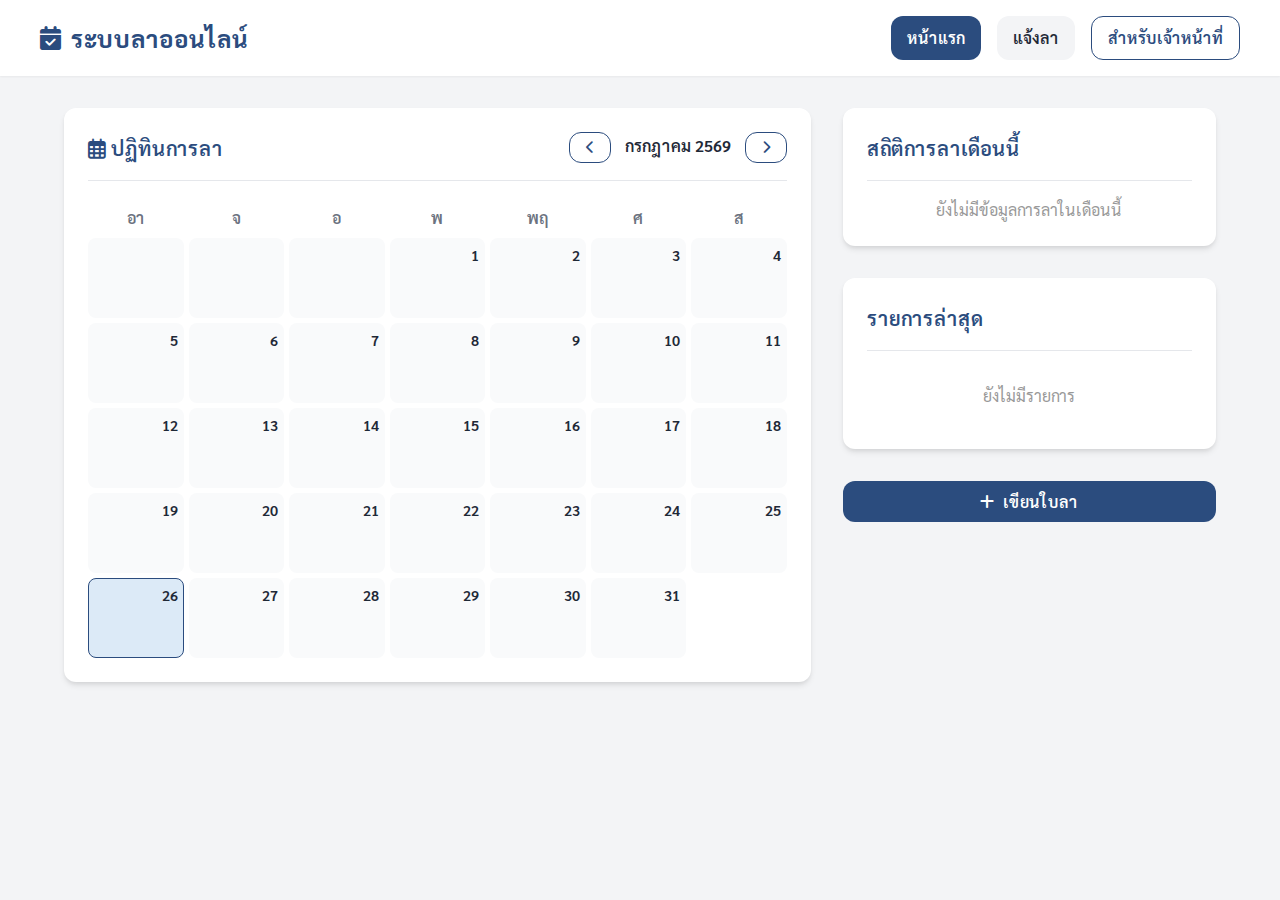
<file: index.html>
<!DOCTYPE html>
<html lang="th">

<head>
    <meta charset="UTF-8">
    <meta name="viewport" content="width=device-width, initial-scale=1.0">
    <title>ระบบลาออนไลน์ - Dashboard</title>
    <link rel="stylesheet" href="style.css">
    <link href="https://cdnjs.cloudflare.com/ajax/libs/font-awesome/6.0.0/css/all.min.css" rel="stylesheet">
</head>

<body>
    <header>
        <nav class="navbar">
            <a href="index.html" class="brand">
                <i class="fas fa-calendar-check"></i> ระบบลาออนไลน์
            </a>
            <div class="nav-links">
                <a href="index.html" class="btn btn-primary">หน้าแรก</a>
                <a href="leave.html" class="btn btn-secondary">แจ้งลา</a>
                <a href="admin.html" class="btn btn-outline">สำหรับเจ้าหน้าที่</a>
            </div>
        </nav>
    </header>

    <div class="container">
        <div class="dashboard-grid">
            <!-- Left Column: Calendar -->
            <div class="card">
                <div class="card-header">
                    <h3 class="card-title"><i class="far fa-calendar-alt"></i> ปฏิทินการลา</h3>
                    <div>
                        <button class="btn btn-sm btn-outline" id="prevMonth"><i
                                class="fas fa-chevron-left"></i></button>
                        <span id="currentMonthYear" style="margin: 0 10px; font-weight: 600;">...</span>
                        <button class="btn btn-sm btn-outline" id="nextMonth"><i
                                class="fas fa-chevron-right"></i></button>
                    </div>
                </div>
                <div class="calendar-grid" id="calendarHeader">
                    <div class="calendar-day-header">อา</div>
                    <div class="calendar-day-header">จ</div>
                    <div class="calendar-day-header">อ</div>
                    <div class="calendar-day-header">พ</div>
                    <div class="calendar-day-header">พฤ</div>
                    <div class="calendar-day-header">ศ</div>
                    <div class="calendar-day-header">ส</div>
                </div>
                <div class="calendar-grid" id="calendarBody">
                    <!-- Calendar days will be rendered here by app.js -->
                </div>
            </div>

            <!-- Right Column: Stats & Recent -->
            <div class="sidebar">
                <div class="card">
                    <div class="card-header">
                        <h3 class="card-title">สถิติการลาเดือนนี้</h3>
                    </div>
                    <div id="monthlyStats">
                        <p style="text-align: center; color: #999;">กำลังโหลด...</p>
                    </div>
                </div>

                <div class="card">
                    <div class="card-header">
                        <h3 class="card-title">รายการล่าสุด</h3>
                    </div>
                    <ul class="request-list" id="recentRequests">
                        <!-- Filled by JS -->
                        <li class="request-item" style="justify-content: center; color: #999;">
                            ยังไม่มีรายการ
                        </li>
                    </ul>
                </div>

                <a href="leave.html" class="btn btn-primary" style="width: 100%; justify-content: center;">
                    <i class="fas fa-plus"></i> เขียนใบลา
                </a>
            </div>
        </div>
    </div>

    <script src="app.js"></script>
</body>

</html>
</file>
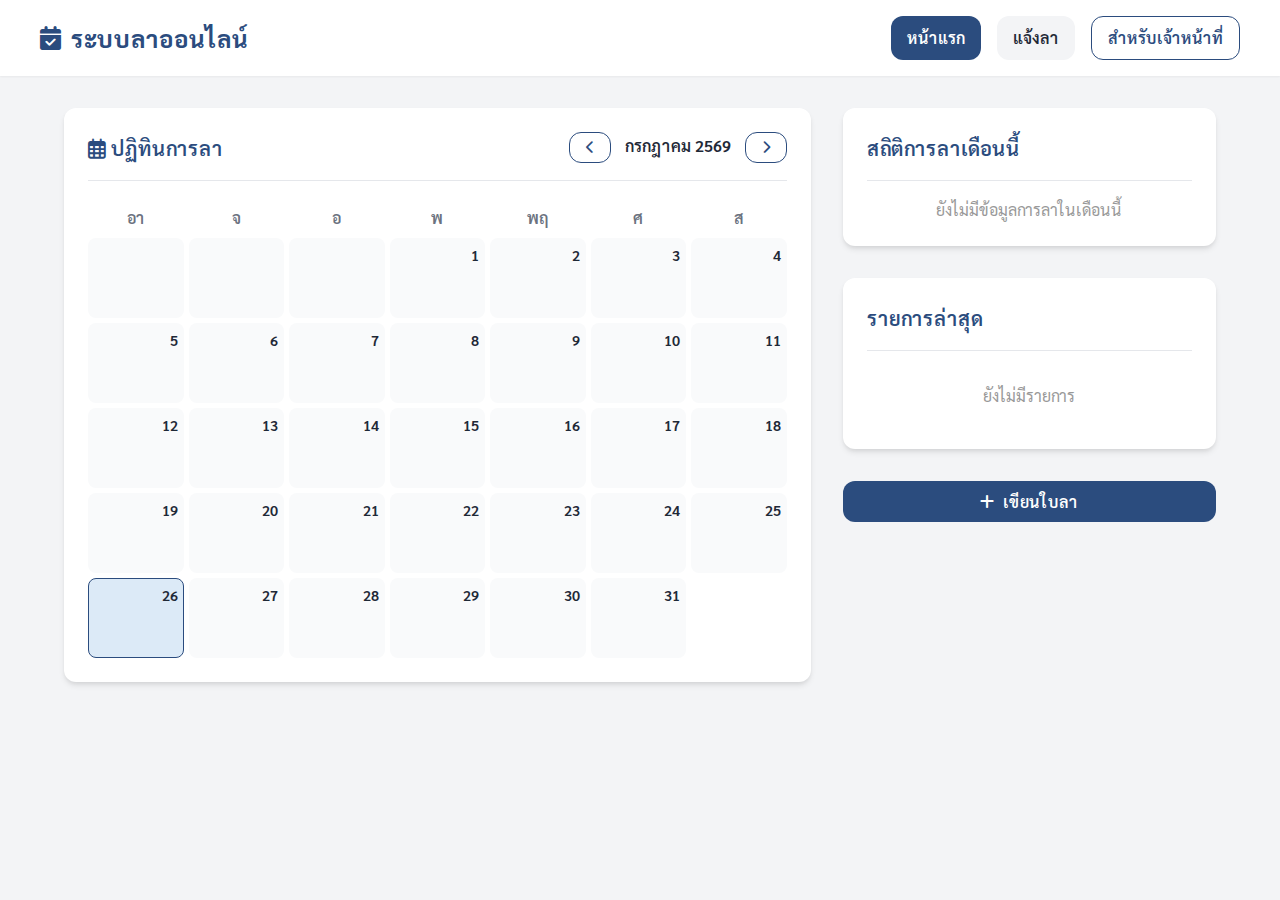
<file: admin.html>
<!DOCTYPE html>
<html lang="th">

<head>
    <meta charset="UTF-8">
    <meta name="viewport" content="width=device-width, initial-scale=1.0">
    <title>สำหรับเจ้าหน้าที่ - ระบบลาออนไลน์</title>
    <link rel="stylesheet" href="style.css">
    <link href="https://cdnjs.cloudflare.com/ajax/libs/font-awesome/6.0.0/css/all.min.css" rel="stylesheet">
</head>

<body>
    <header>
        <nav class="navbar">
            <a href="index.html" class="brand">
                <i class="fas fa-calendar-check"></i> ระบบลาออนไลน์
            </a>
            <div class="nav-links">
                <a href="index.html" class="btn btn-secondary">หน้าแรก</a>
                <a href="leave.html" class="btn btn-secondary">แจ้งลา</a>
                <a href="admin.html" class="btn btn-primary">สำหรับเจ้าหน้าที่</a>
            </div>
        </nav>
    </header>

    <div class="container">
        <div class="card">
            <div class="card-header">
                <h3 class="card-title">รายการรออนุมัติ</h3>
            </div>

            <div id="pendingList">
                <p style="text-align: center; color: #666;">กำลังโหลดข้อมูล...</p>
            </div>
        </div>

        <div class="card">
            <div class="card-header">
                <h3 class="card-title">ประวัติการอนุมัติล่าสุด</h3>
            </div>
            <div id="historyList">
                <!-- History -->
            </div>
        </div>
    </div>

    <script src="app.js"></script>
    <script>
        // Password protection for admin page
        const ADMIN_PASSWORD = 'dfd123';

        async function checkAdminAccess() {
            // Check if already authenticated in this session
            const isAuthenticated = sessionStorage.getItem('adminAuthenticated');

            if (isAuthenticated === 'true') {
                // Already authenticated, fetch data and load admin content
                await fetchData();
                renderAdminList();
                return;
            }

            // Prompt for password
            const password = prompt('กรุณากรอกรหัสผ่านเจ้าหน้าที่:');

            if (password === ADMIN_PASSWORD) {
                // Correct password
                sessionStorage.setItem('adminAuthenticated', 'true');
                await fetchData();
                renderAdminList();
            } else if (password === null) {
                // User cancelled
                alert('ยกเลิกการเข้าสู่ระบบ');
                window.location.href = 'index.html';
            } else {
                // Wrong password
                alert('รหัสผ่านไม่ถูกต้อง');
                window.location.href = 'index.html';
            }
        }

        // Load pending requests on init with password check
        window.addEventListener('load', () => {
            checkAdminAccess();
        });
    </script>
</body>

</html>
</file>
<file: style.css>
@import url('https://fonts.googleapis.com/css2?family=Sarabun:wght@300;400;500;600;700&display=swap');

:root {
    --primary-color: #2b4c7e; /* Royal Blue */
    --secondary-color: #60a3d9; /* Soft Sky Blue */
    --accent-color: #dceaf7; /* Very light blue */
    --success-color: #2e7d32;
    --warning-color: #ed6c02;
    --danger-color: #d32f2f;
    --text-primary: #1f2937;
    --text-secondary: #6b7280;
    --bg-color: #f3f4f6;
    --card-bg: #ffffff;
    --border-radius: 12px;
    --shadow-sm: 0 1px 2px 0 rgba(0, 0, 0, 0.05);
    --shadow-md: 0 4px 6px -1px rgba(0, 0, 0, 0.1), 0 2px 4px -1px rgba(0, 0, 0, 0.06);
    --shadow-lg: 0 10px 15px -3px rgba(0, 0, 0, 0.1), 0 4px 6px -2px rgba(0, 0, 0, 0.05);
    --transition: all 0.3s ease;
}

* {
    box-sizing: border-box;
    margin: 0;
    padding: 0;
}

body {
    font-family: 'Sarabun', sans-serif;
    background-color: var(--bg-color);
    color: var(--text-primary);
    line-height: 1.6;
    min-height: 100vh;
}

/* Header & Nav */
header {
    background-color: var(--card-bg);
    box-shadow: var(--shadow-sm);
    padding: 1rem 2rem;
    position: sticky;
    top: 0;
    z-index: 100;
}

.navbar {
    display: flex;
    justify-content: space-between;
    align-items: center;
    max-width: 1200px;
    margin: 0 auto;
}

.brand {
    font-size: 1.5rem;
    font-weight: 700;
    color: var(--primary-color);
    text-decoration: none;
    display: flex;
    align-items: center;
    gap: 10px;
}

.nav-links {
    display: flex;
    gap: 1rem;
}

.btn {
    padding: 0.5rem 1rem;
    border-radius: var(--border-radius);
    border: none;
    font-weight: 600;
    cursor: pointer;
    transition: var(--transition);
    text-decoration: none;
    display: inline-flex;
    align-items: center;
    gap: 8px;
    font-family: 'Sarabun', sans-serif;
}

.btn-primary {
    background-color: var(--primary-color);
    color: white;
}

.btn-primary:hover {
    background: #1a365d;
    transform: translateY(-1px);
}

.btn-secondary {
    background-color: var(--bg-color);
    color: var(--text-primary);
}

.btn-secondary:hover {
    background-color: #e5e7eb;
}

.btn-outline {
    background: transparent;
    border: 1px solid var(--primary-color);
    color: var(--primary-color);
}

.btn-danger {
    background-color: var(--danger-color);
    color: white;
}

.btn-success {
    background-color: var(--success-color);
    color: white;
}

/* Main Container */
.container {
    max-width: 1200px;
    margin: 2rem auto;
    padding: 0 1.5rem;
}

/* Grid Layout */
.dashboard-grid {
    display: grid;
    grid-template-columns: 1fr;
    gap: 2rem;
}

@media (min-width: 768px) {
    .dashboard-grid {
        grid-template-columns: 2fr 1fr;
    }
}

/* Cards */
.card {
    background: var(--card-bg);
    border-radius: var(--border-radius);
    padding: 1.5rem;
    box-shadow: var(--shadow-md);
    margin-bottom: 2rem;
}

.card-header {
    display: flex;
    justify-content: space-between;
    align-items: center;
    margin-bottom: 1rem;
    padding-bottom: 1rem;
    border-bottom: 1px solid #e5e7eb;
}

.card-title {
    font-size: 1.25rem;
    font-weight: 600;
    color: var(--primary-color);
}

/* Calendar Month View (Simple CSS Grid) */
.calendar-header {
    display: flex;
    justify-content: space-between;
    align-items: center;
    margin-bottom: 1rem;
}

.calendar-grid {
    display: grid;
    grid-template-columns: repeat(7, 1fr);
    gap: 5px;
    text-align: center;
}

.calendar-day-header {
    font-weight: 600;
    color: var(--text-secondary);
    padding: 0.5rem;
}

.calendar-day {
    background: #f9fafb;
    border-radius: 8px;
    min-height: 80px;
    padding: 5px;
    border: 1px solid transparent;
    position: relative;
}

.calendar-day.today {
    border-color: var(--primary-color);
    background: var(--accent-color);
}

.calendar-day .date-num {
    display: block;
    font-weight: 600;
    font-size: 0.9rem;
    margin-bottom: 5px;
    text-align: right;
}

.calendar-event {
    font-size: 0.75rem;
    padding: 2px 4px;
    border-radius: 4px;
    margin-bottom: 2px;
    white-space: nowrap;
    overflow: hidden;
    text-overflow: ellipsis;
    background: var(--secondary-color);
    color: white;
    cursor: pointer;
}

.event-pending { background-color: var(--warning-color); }
.event-approved { background-color: var(--success-color); }
.event-rejected { background-color: var(--danger-color); }

/* Forms */
.form-group {
    margin-bottom: 1.25rem;
}

.form-label {
    display: block;
    margin-bottom: 0.5rem;
    font-weight: 500;
    color: var(--text-primary);
}

.form-control {
    width: 100%;
    padding: 0.75rem;
    border: 1px solid #d1d5db;
    border-radius: 8px;
    font-family: inherit;
    font-size: 1rem;
    transition: var(--transition);
}

.form-control:focus {
    outline: none;
    border-color: var(--primary-color);
    box-shadow: 0 0 0 3px rgba(43, 76, 126, 0.2);
}

/* Tabs */
.tabs {
    display: flex;
    gap: 1rem;
    margin-bottom: 2rem;
    border-bottom: 2px solid #e5e7eb;
    overflow-x: auto;
}

.tab-btn {
    padding: 1rem 1.5rem;
    border: none;
    background: none;
    font-weight: 600;
    color: var(--text-secondary);
    cursor: pointer;
    position: relative;
    white-space: nowrap;
}

.tab-btn.active {
    color: var(--primary-color);
}

.tab-btn.active::after {
    content: '';
    position: absolute;
    bottom: -2px;
    left: 0;
    width: 100%;
    height: 2px;
    background: var(--primary-color);
}

.tab-content {
    display: none;
    animation: fadeIn 0.3s ease;
}

.tab-content.active {
    display: block;
}

@keyframes fadeIn {
    from { opacity: 0; transform: translateY(10px); }
    to { opacity: 1; transform: translateY(0); }
}

/* Status Badge */
.status-badge {
    padding: 0.25rem 0.75rem;
    border-radius: 9999px;
    font-size: 0.875rem;
    font-weight: 500;
}

.status-pending { background-color: #fff7ed; color: #c2410c; }
.status-approved { background-color: #f0fdf4; color: #15803d; }
.status-rejected { background-color: #fef2f2; color: #b91c1c; }

/* List View */
.request-list {
    list-style: none;
}

.request-item {
    display: flex;
    justify-content: space-between;
    align-items: center;
    padding: 1rem;
    border-bottom: 1px solid #f3f4f6;
}

.request-item:last-child { border-bottom: none; }

.request-info h4 {
    margin-bottom: 0.25rem;
    color: var(--text-primary);
}

.request-info p {
    font-size: 0.9rem;
    color: var(--text-secondary);
}
</file>
